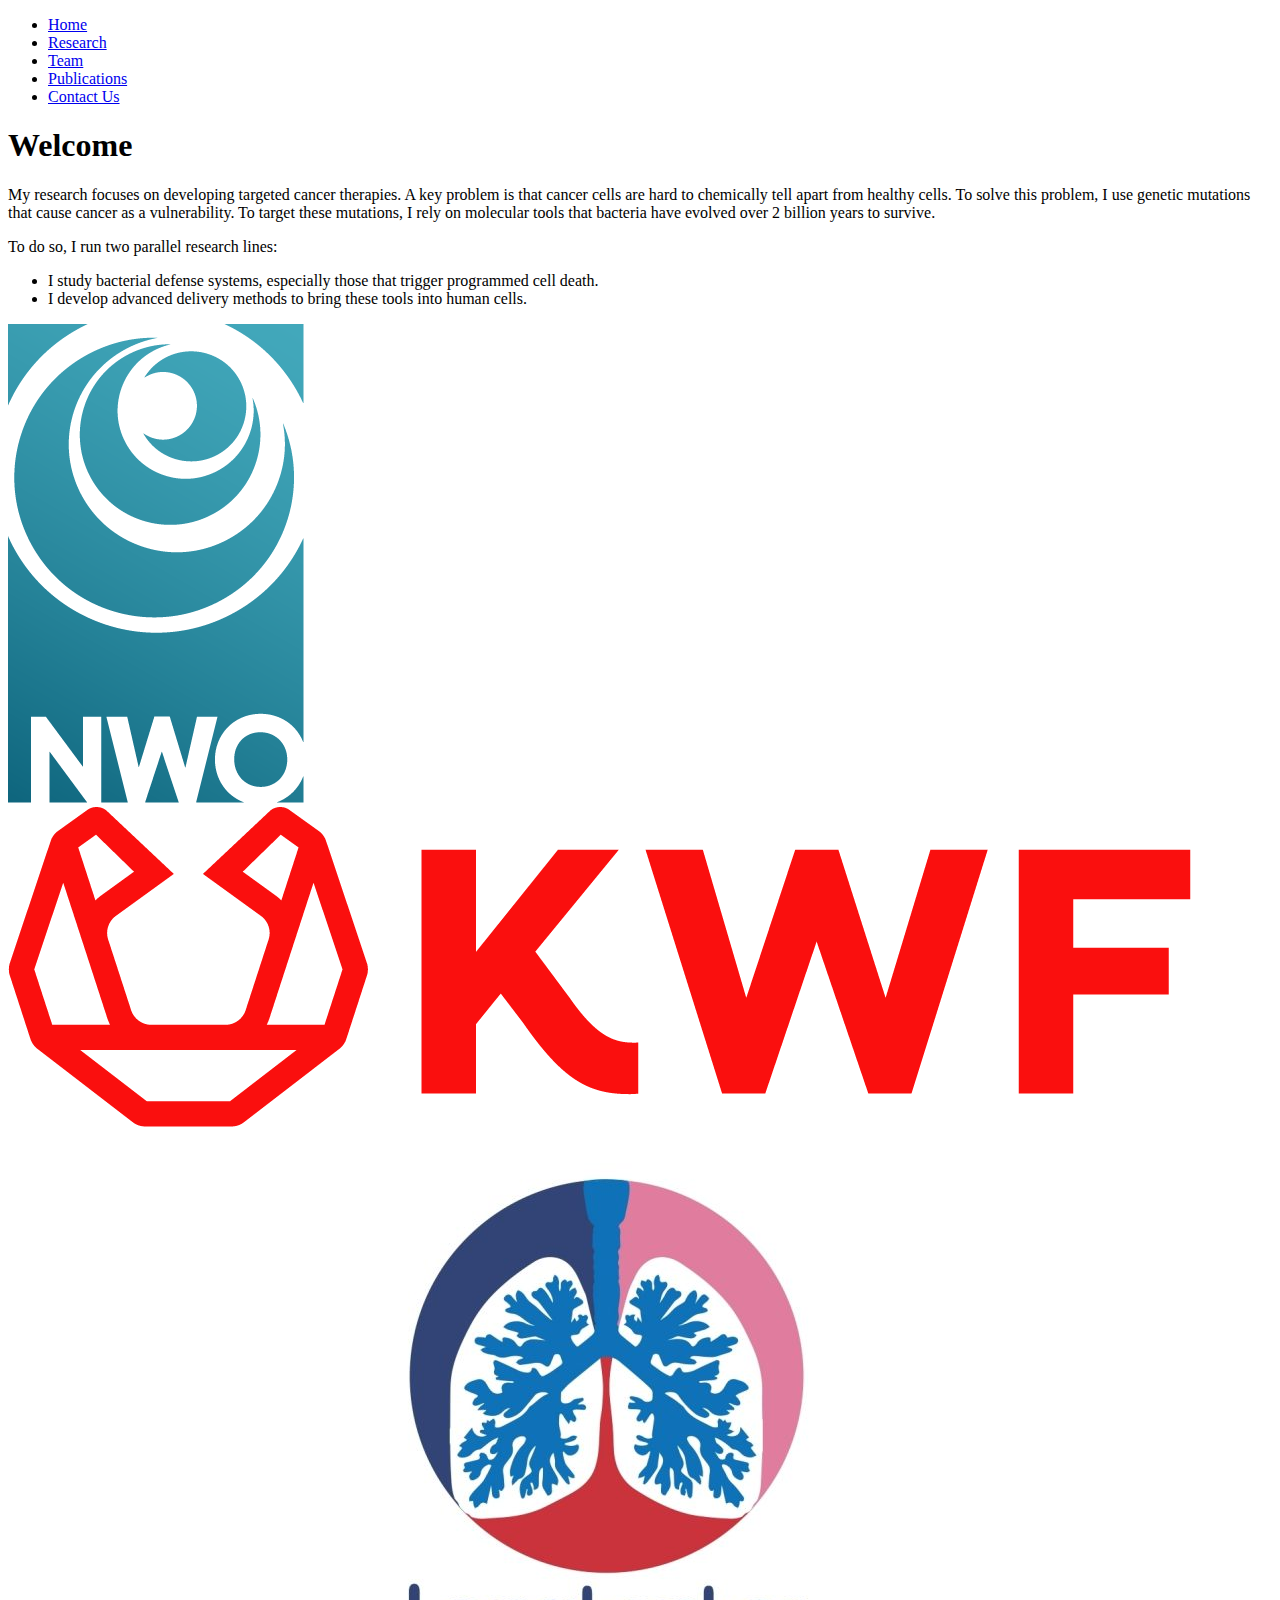
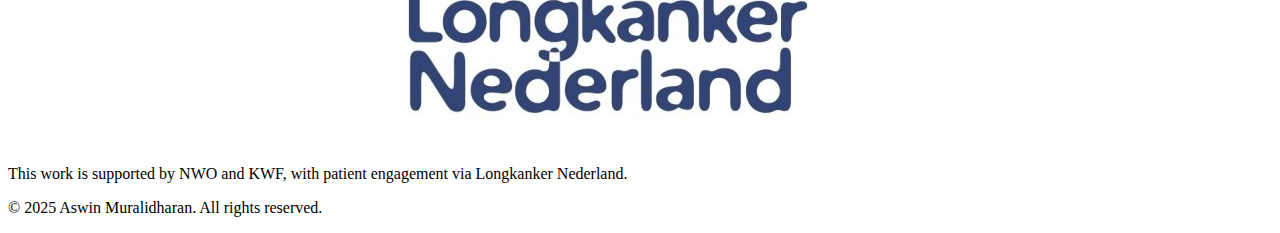
<file: index.html>
<!DOCTYPE html>
<html lang="en">
<head>
  <meta charset="UTF-8" />
  <meta name="viewport" content="width=device-width, initial-scale=1.0" />
  <title>Aswin Muralidharan – Home</title>
  <link href="https://fonts.googleapis.com/css2?family=Inter:wght@400;600&display=swap" rel="stylesheet" />
  <link rel="stylesheet" href="styles.css" />
</head>
<body>
  <div class="site-wrapper">
    <header>
      <nav>
        <ul class="nav">
          <li><a href="index.html" class="active">Home</a></li>
          <li><a href="research.html">Research</a></li>
          <li><a href="team.html">Team</a></li>
          <li><a href="publications.html">Publications</a></li>
          <li><a href="contact.html">Contact Us</a></li>
        </ul>
      </nav>
    </header>

    <main>
      <h1>Welcome</h1>
      <p class="intro">
    My research focuses on developing targeted cancer therapies.
    A key problem is that cancer cells are hard to chemically tell apart from healthy cells.
    To solve this problem, I use genetic mutations that cause cancer as a vulnerability.
    To target these mutations, I rely on molecular tools that bacteria have evolved over 2 billion years to survive.
  </p>
  <p>To do so, I run two parallel research lines:</p>
  <ul>
    <li>I study bacterial defense systems, especially those that trigger programmed cell death.</li>
    <li>I develop advanced delivery methods to bring these tools into human cells.</li>
  </ul>
      <div class="funders">
        <img src="images/NWO.png" alt="NWO logo" />
        <img src="images/kwf.png" alt="KWF logo" />
        <img src="images/longkanker.jpg" alt="Longkanker Nederland logo" />
      </div>
      <div class="acknowledgement">
        This work is supported by NWO and KWF, with patient engagement via Longkanker Nederland.
      </div>
    </main>

    <footer>
      <p>&copy; 2025 Aswin Muralidharan. All rights reserved.</p>
    </footer>
  </div>
</body>
</html>
</file>
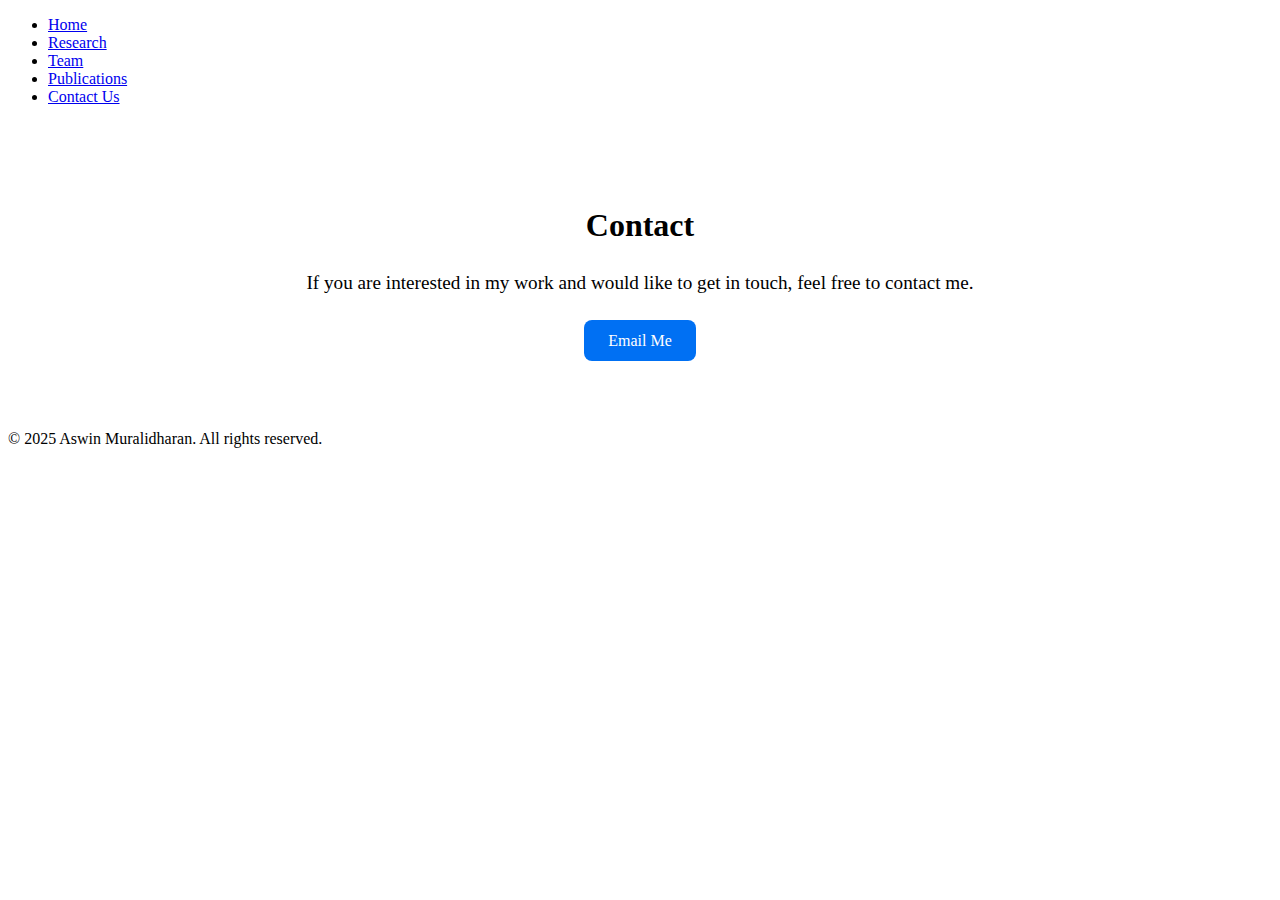
<file: contact.html>
<!DOCTYPE html>
<html lang="en">
<head>
  <meta charset="UTF-8" />
  <meta name="viewport" content="width=device-width, initial-scale=1.0" />
  <title>Aswin Muralidharan – Contact</title>
  <link href="https://fonts.googleapis.com/css2?family=Inter:wght@400;600&display=swap" rel="stylesheet" />
  <link rel="stylesheet" href="styles.css" />
  <style>
    main {
      max-width: 800px;
      margin: 0 auto;
      padding: 4rem 2rem;
      text-align: center;
      background-color: transparent; /* Removes white box behind content */
      flex-grow: 1;
    }

    .contact-intro {
      font-size: 1.2rem;
      line-height: 1.8;
      margin-bottom: 2rem;
    }

    .email-button {
      background-color: #0070f3;
      color: white;
      font-size: 1rem;
      font-weight: 500;
      padding: 0.75rem 1.5rem;
      border: none;
      border-radius: 0.5rem;
      cursor: pointer;
      text-decoration: none;
    }
  </style>
</head>
<body>
  <div class="site-wrapper">
    <header>
      <nav>
        <ul class="nav">
          <li><a href="index.html">Home</a></li>
          <li><a href="research.html">Research</a></li>
          <li><a href="team.html">Team</a></li>
          <li><a href="publications.html">Publications</a></li>
          <li><a href="contact.html" class="active">Contact Us</a></li>
        </ul>
      </nav>
    </header>

    <main>
      <h1>Contact</h1>
      <p class="contact-intro">
        If you are interested in my work and would like to get in touch, feel free to contact me.
      </p>
      <a href="mailto:a.muralidharan@tudelft.nl" class="email-button">Email Me</a>
    </main>

    <footer>
      <p>&copy; 2025 Aswin Muralidharan. All rights reserved.</p>
    </footer>
  </div>
</body>
</html>
</file>
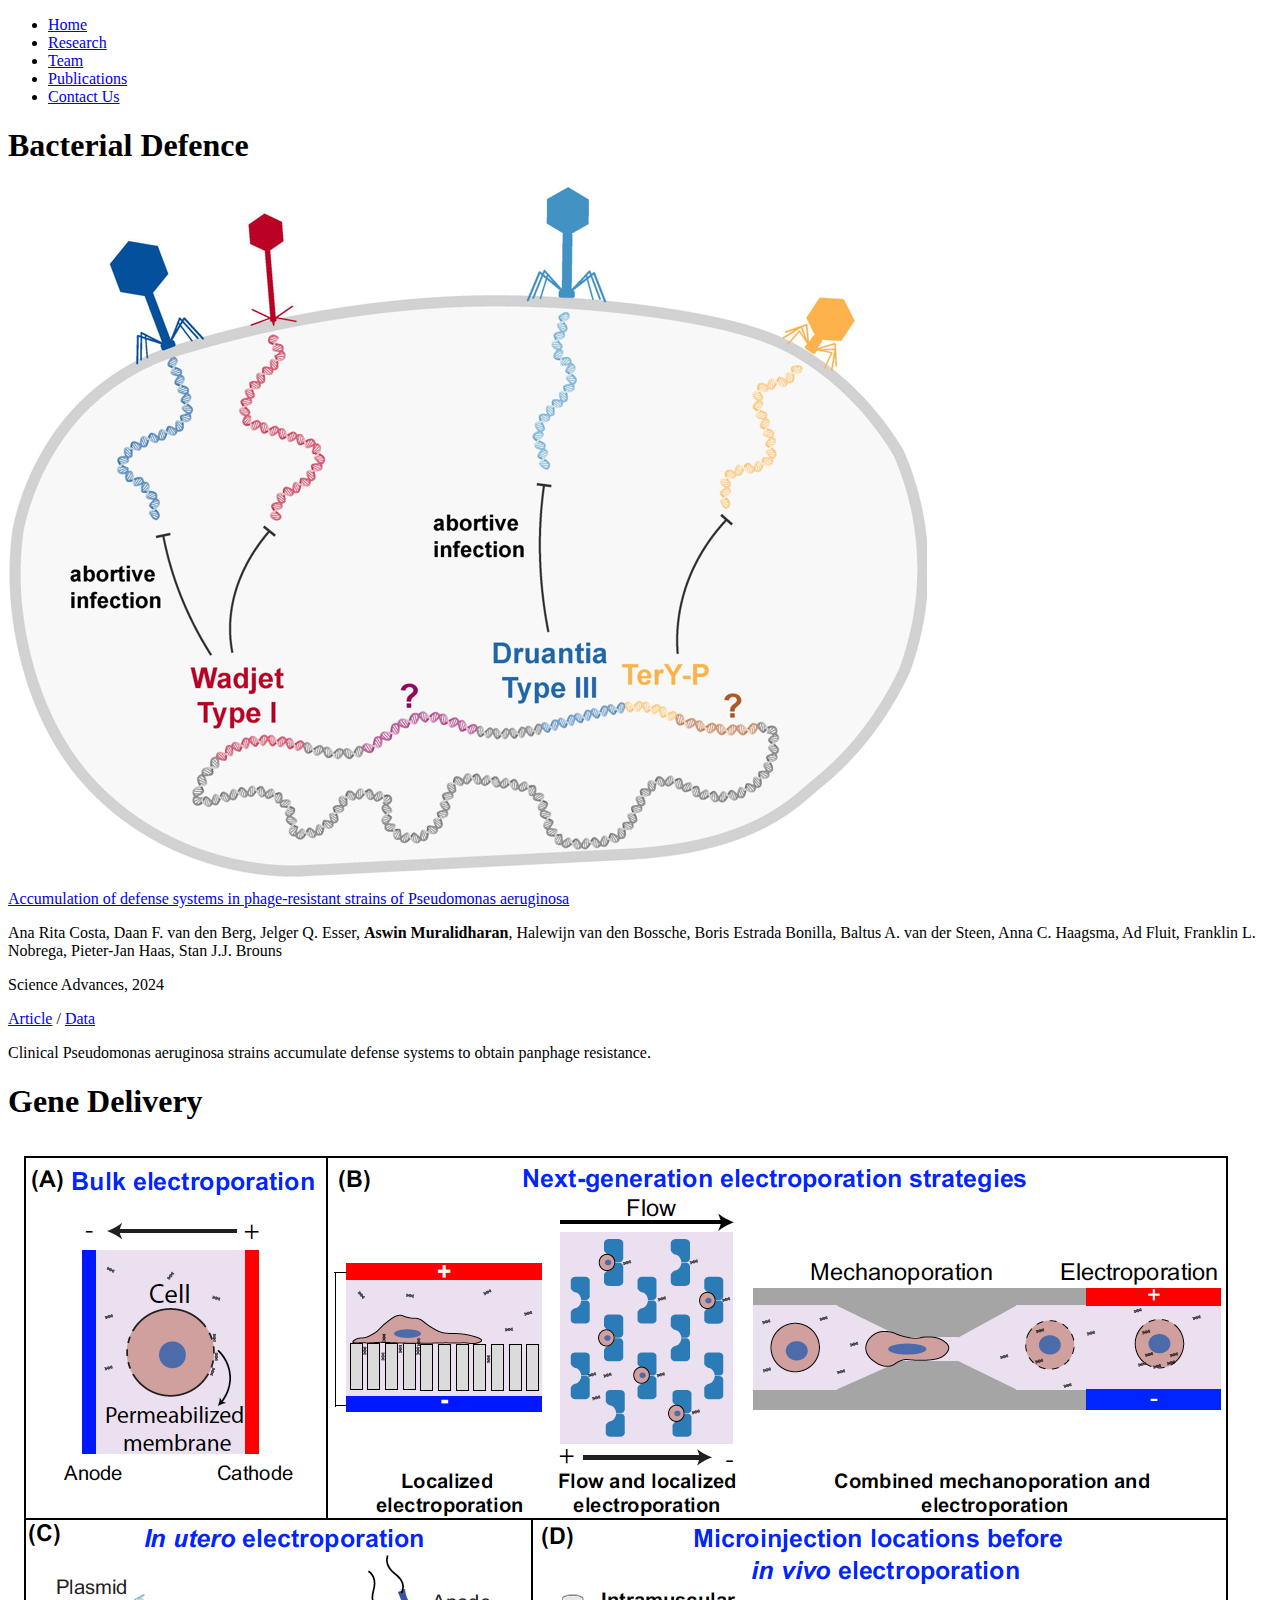
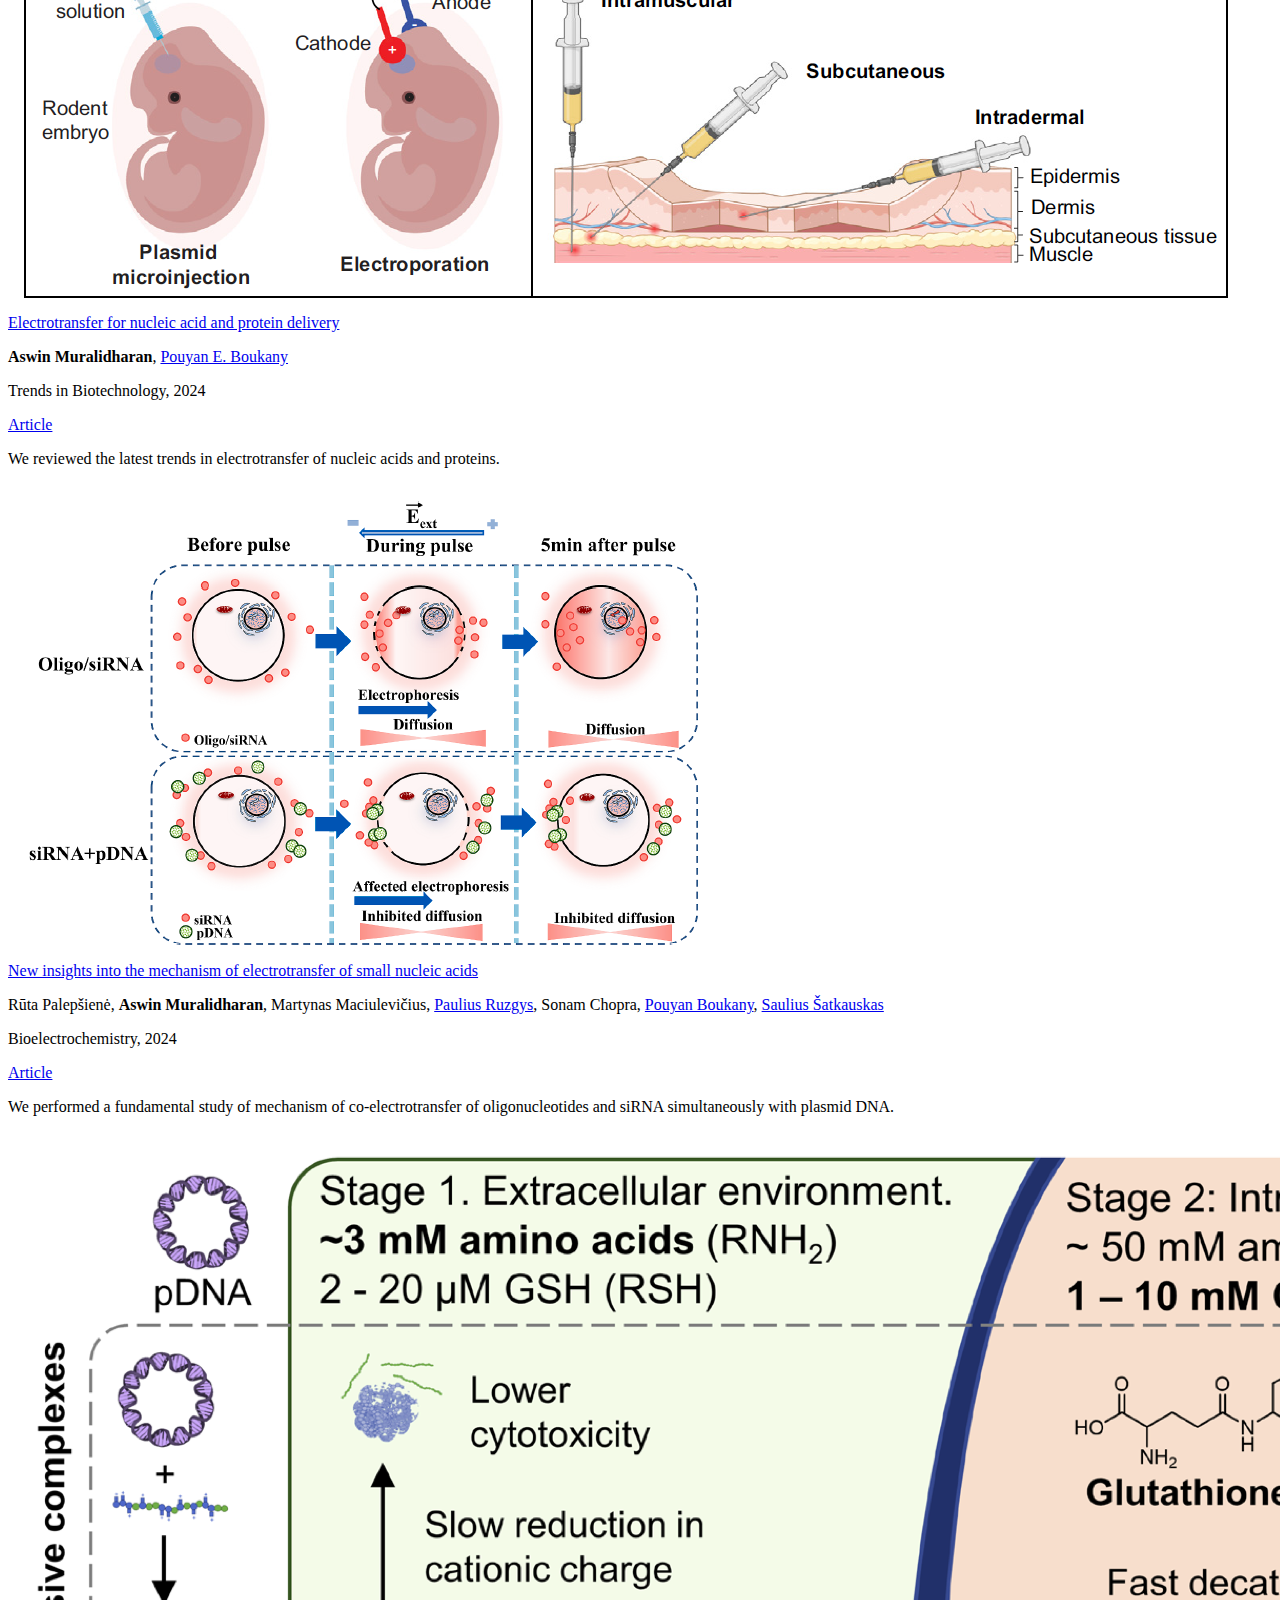
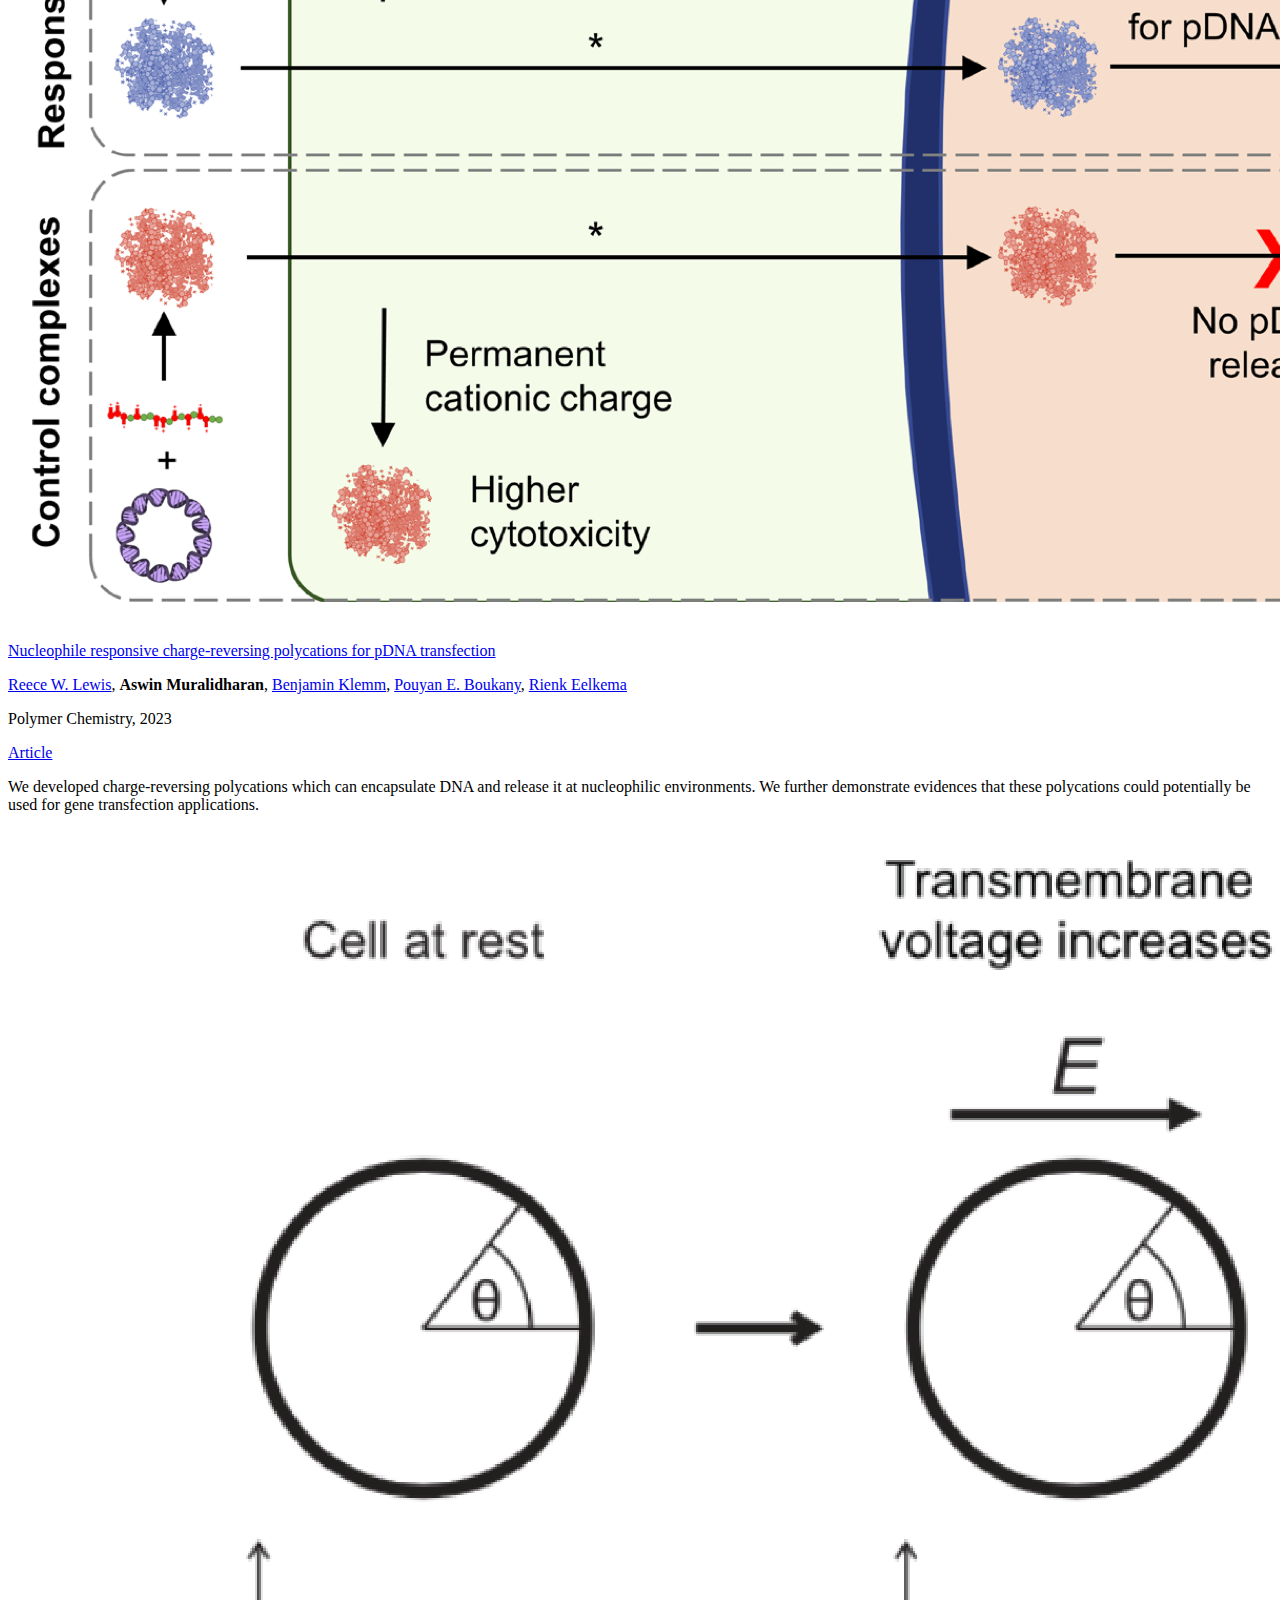
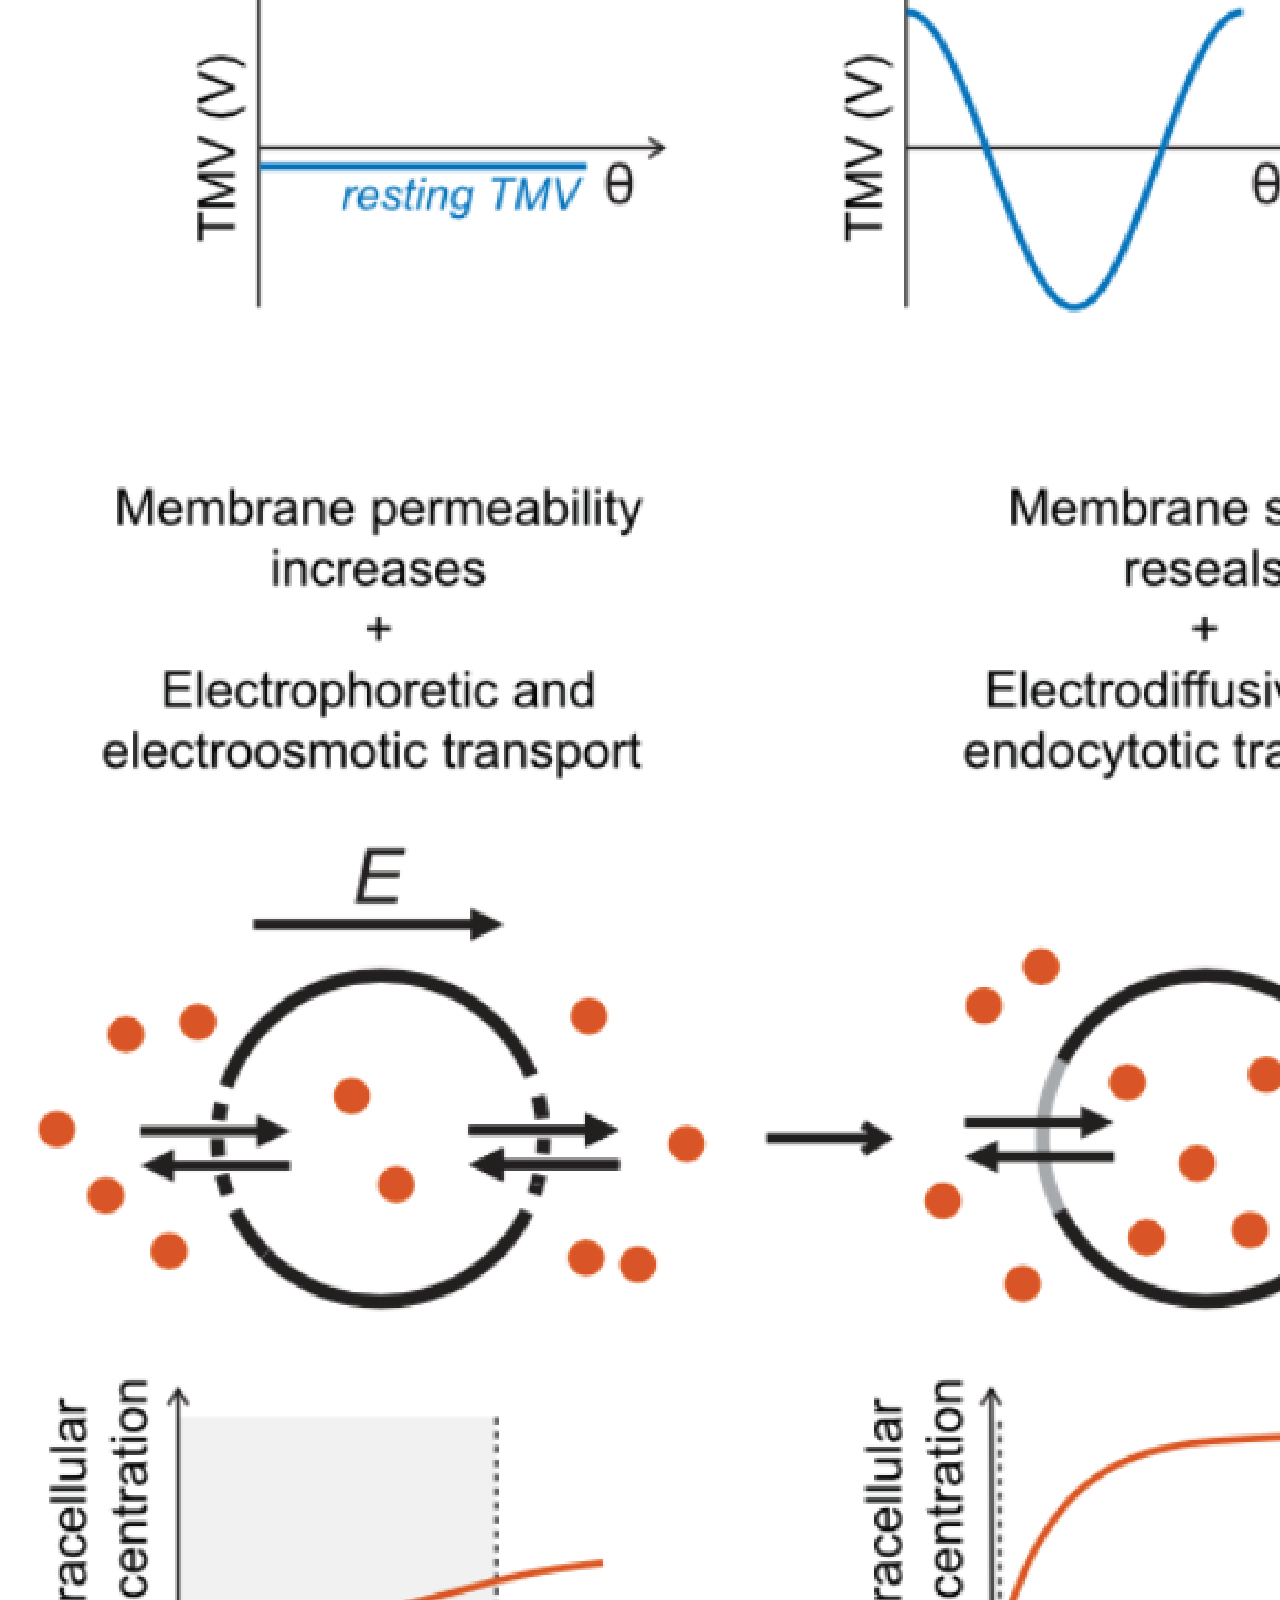
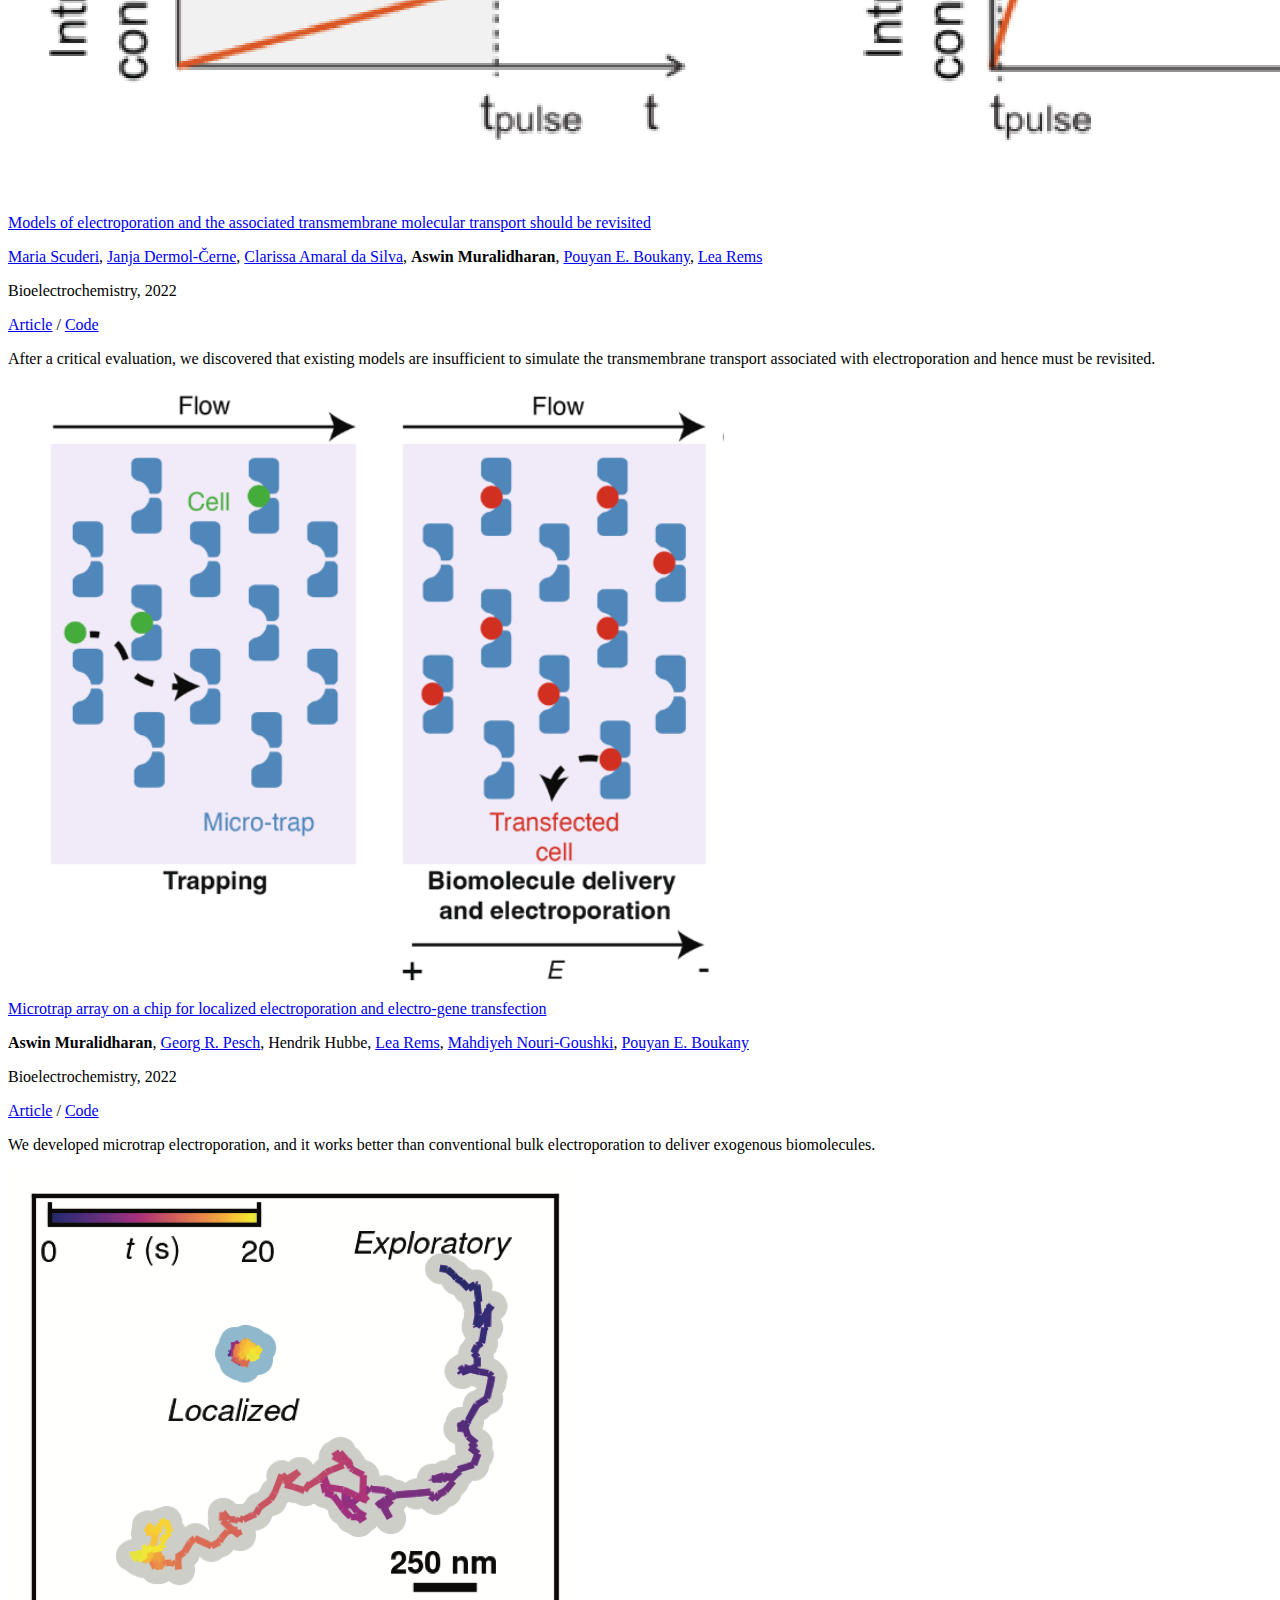
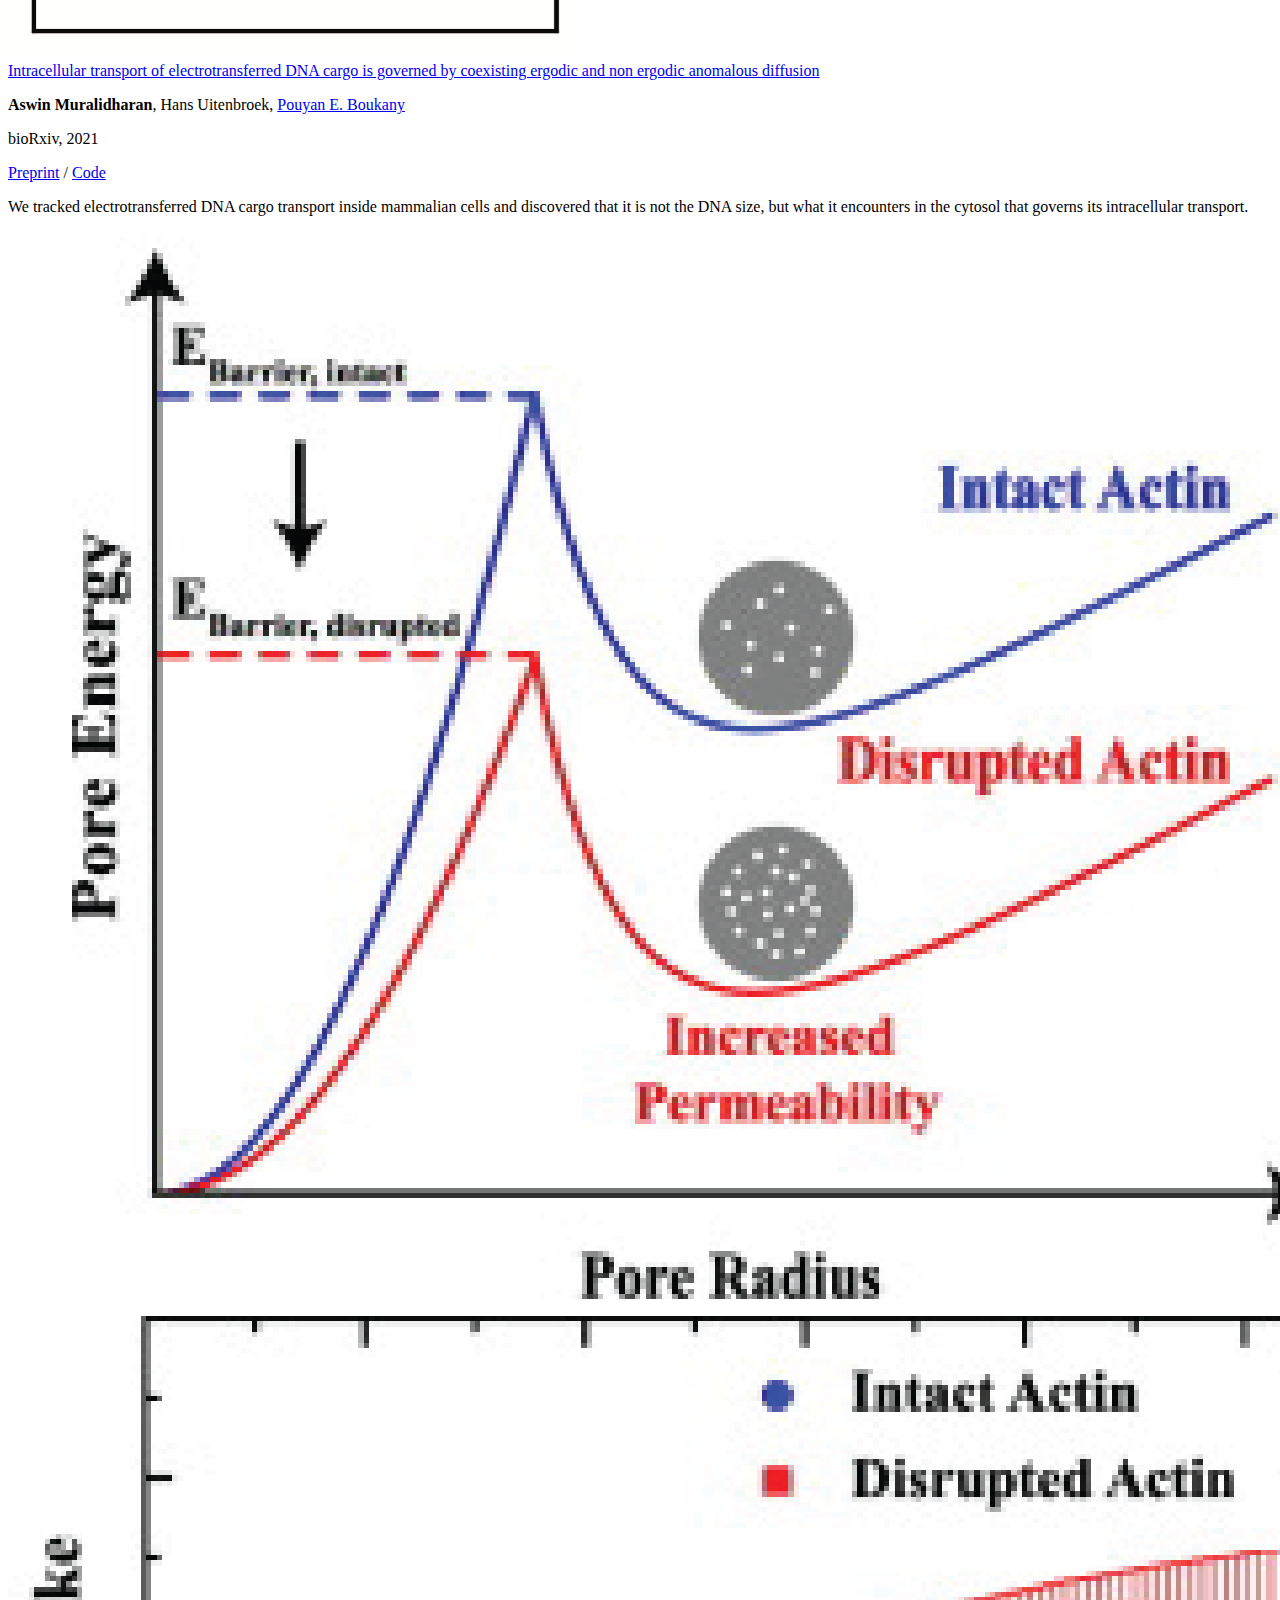
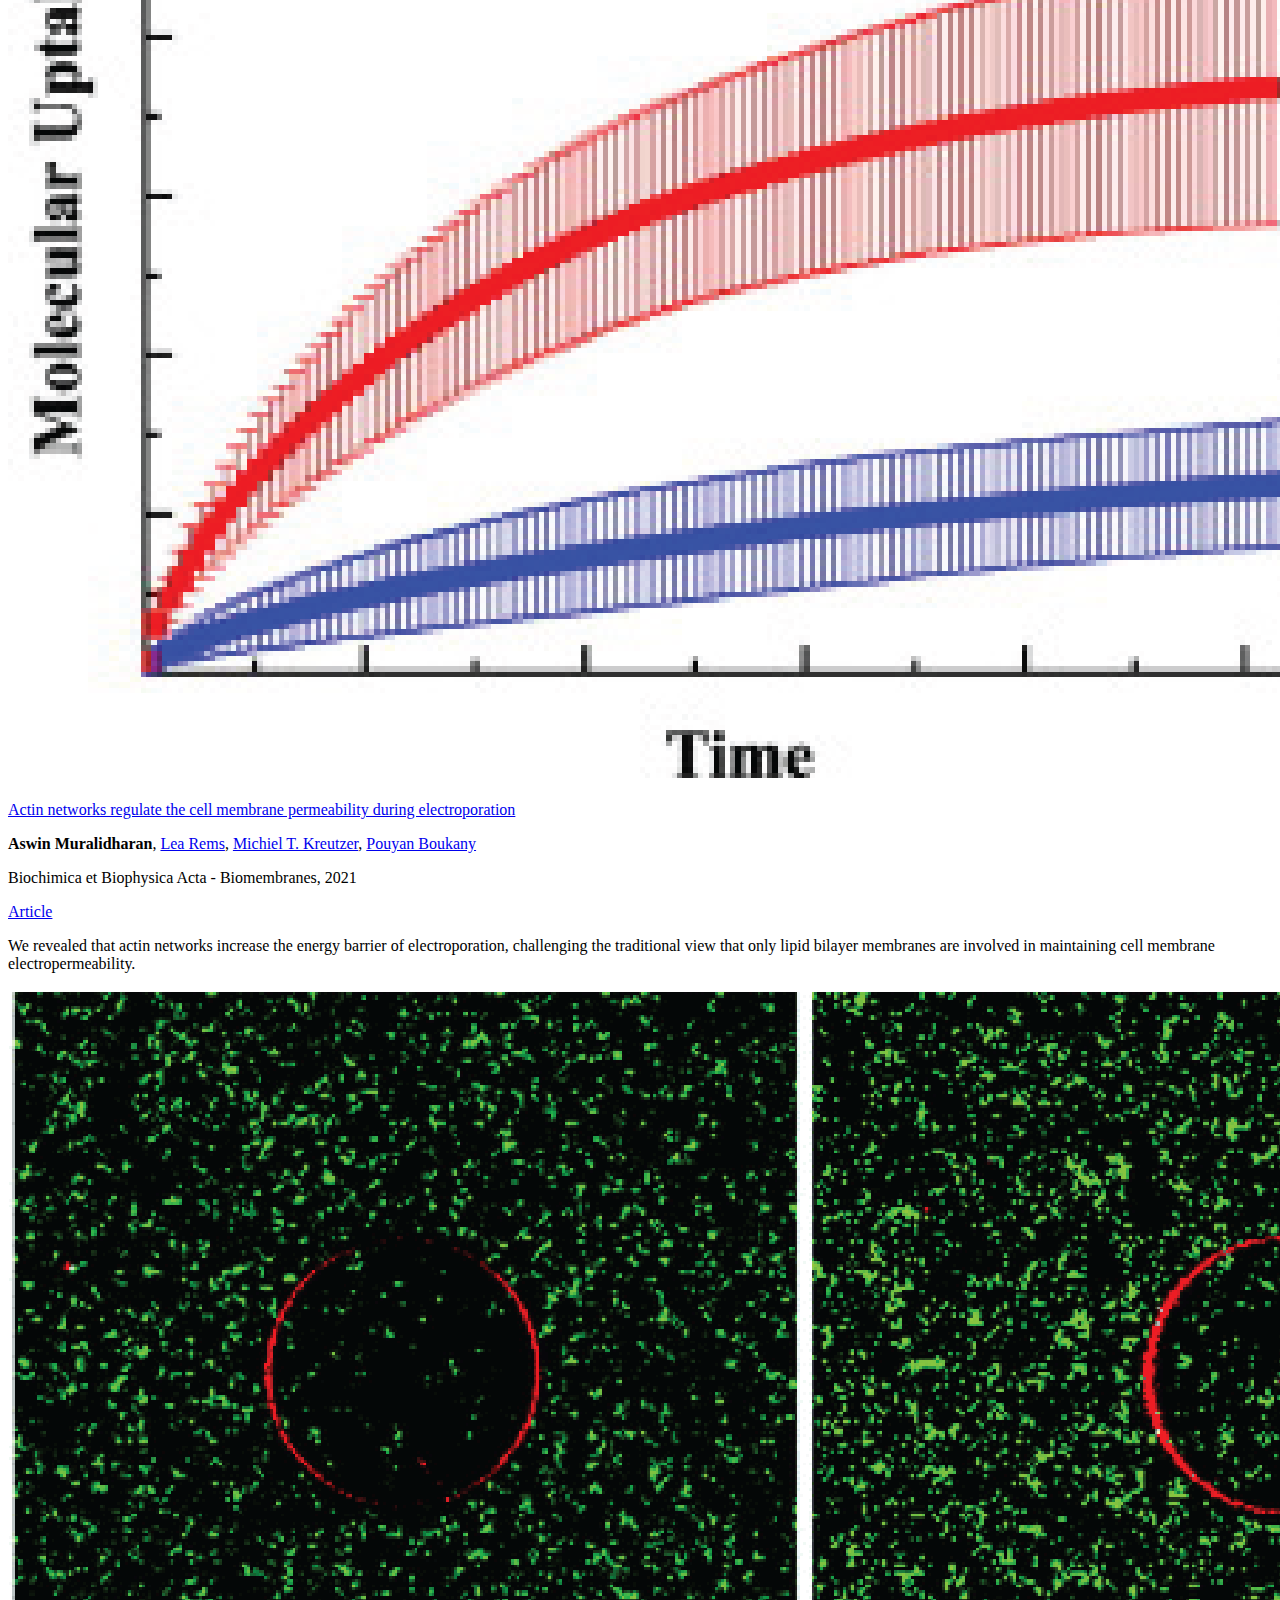
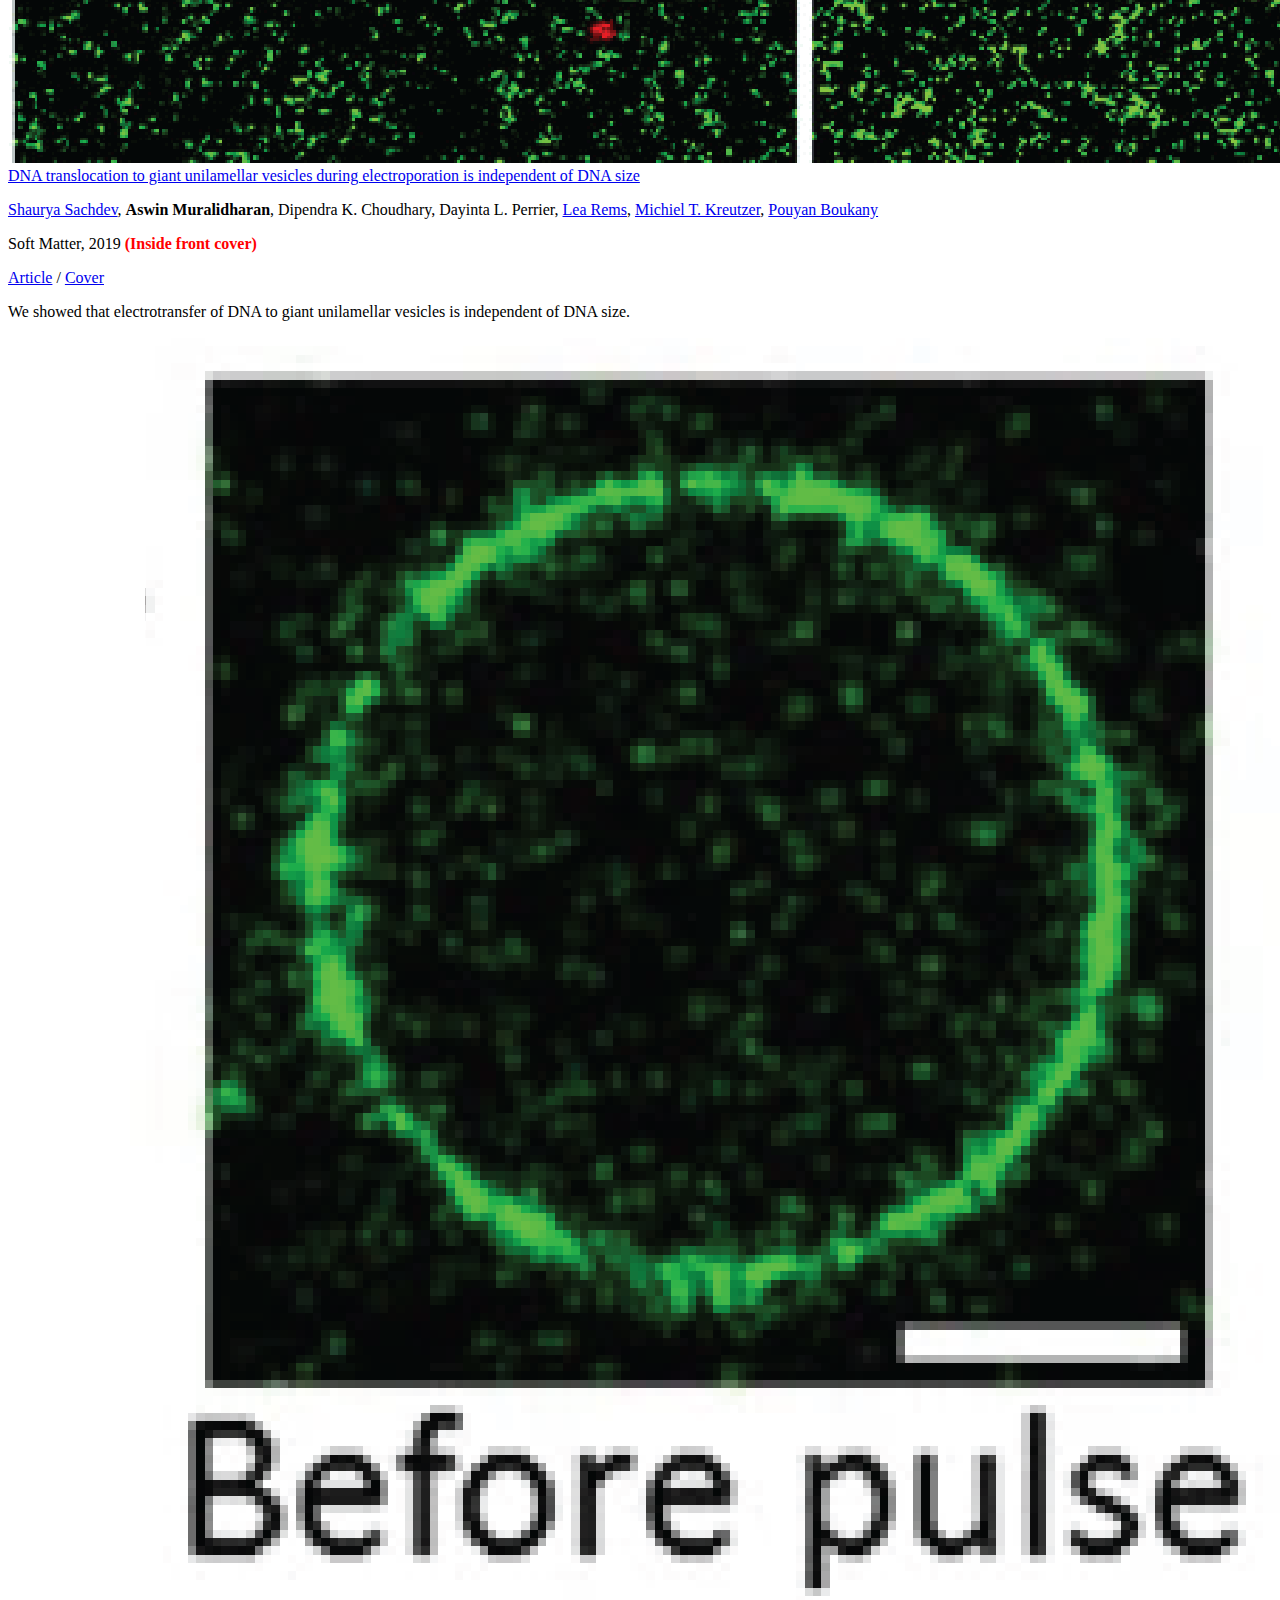
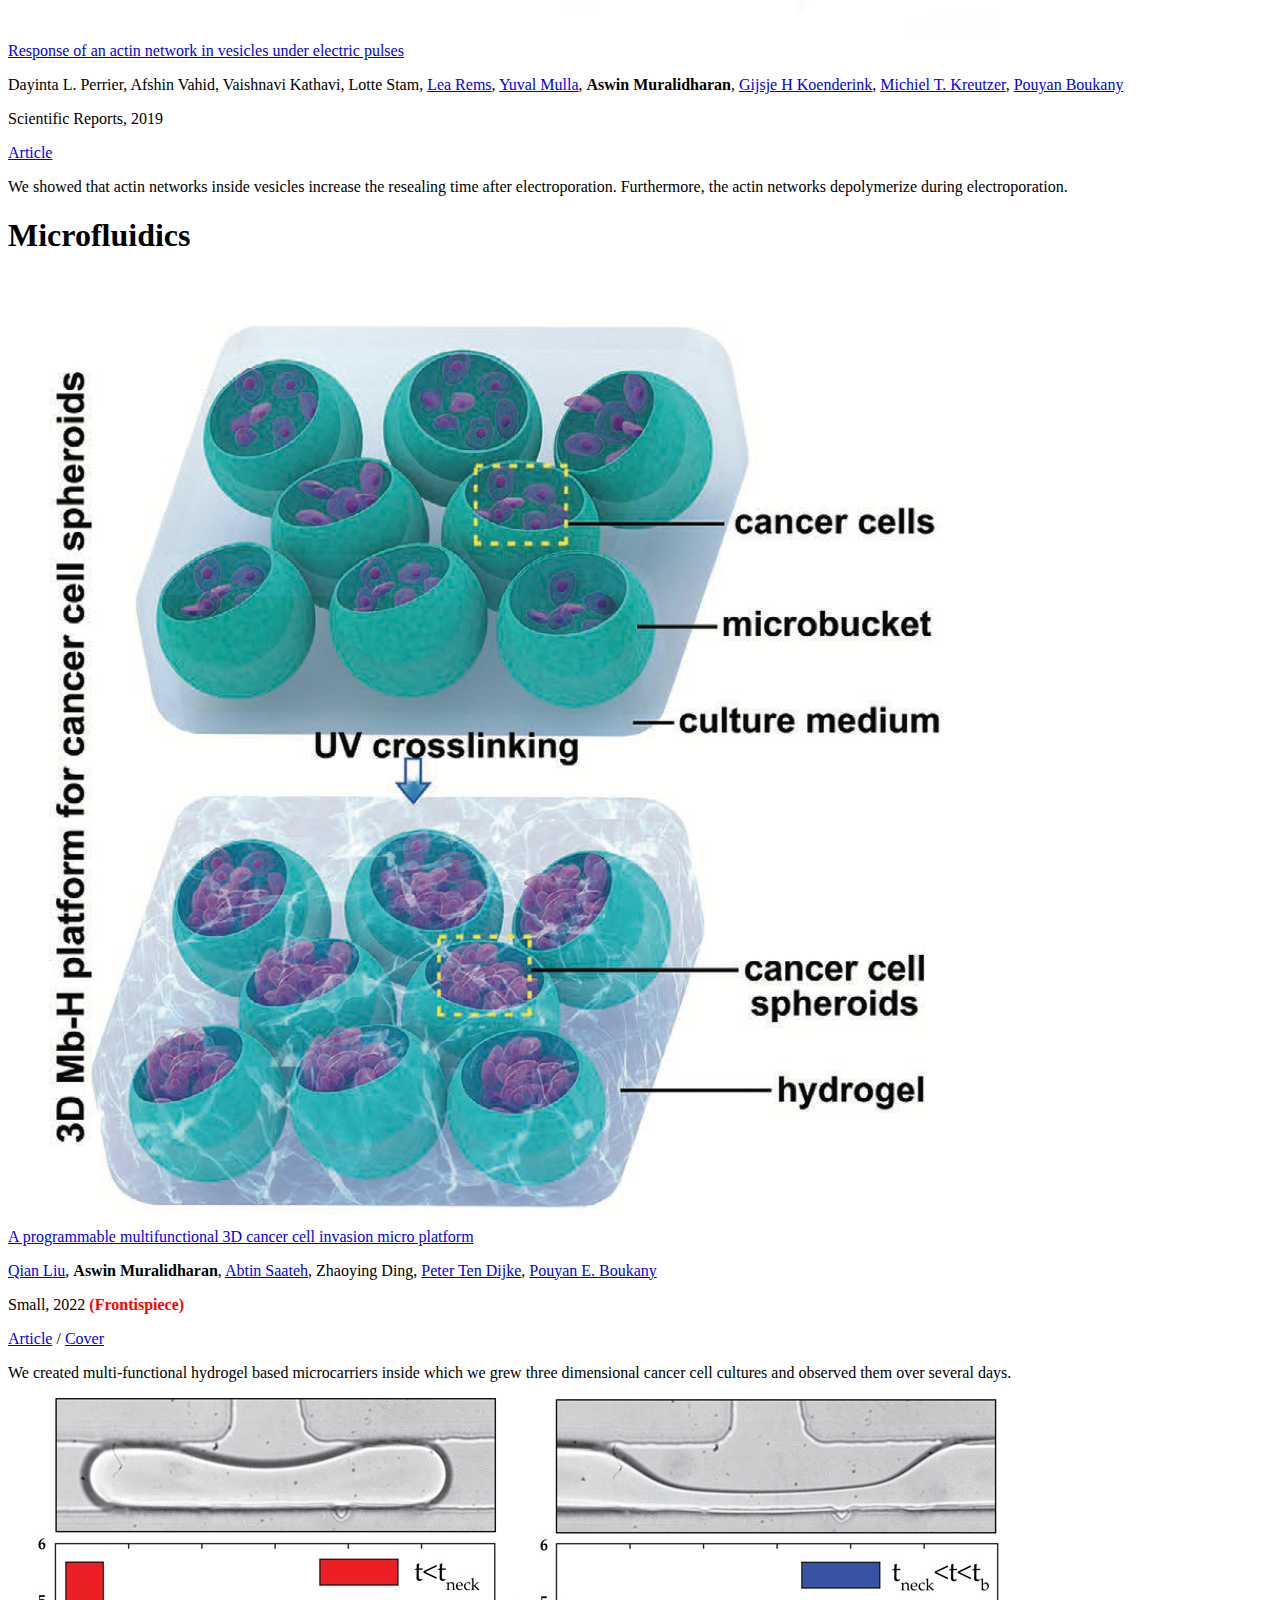
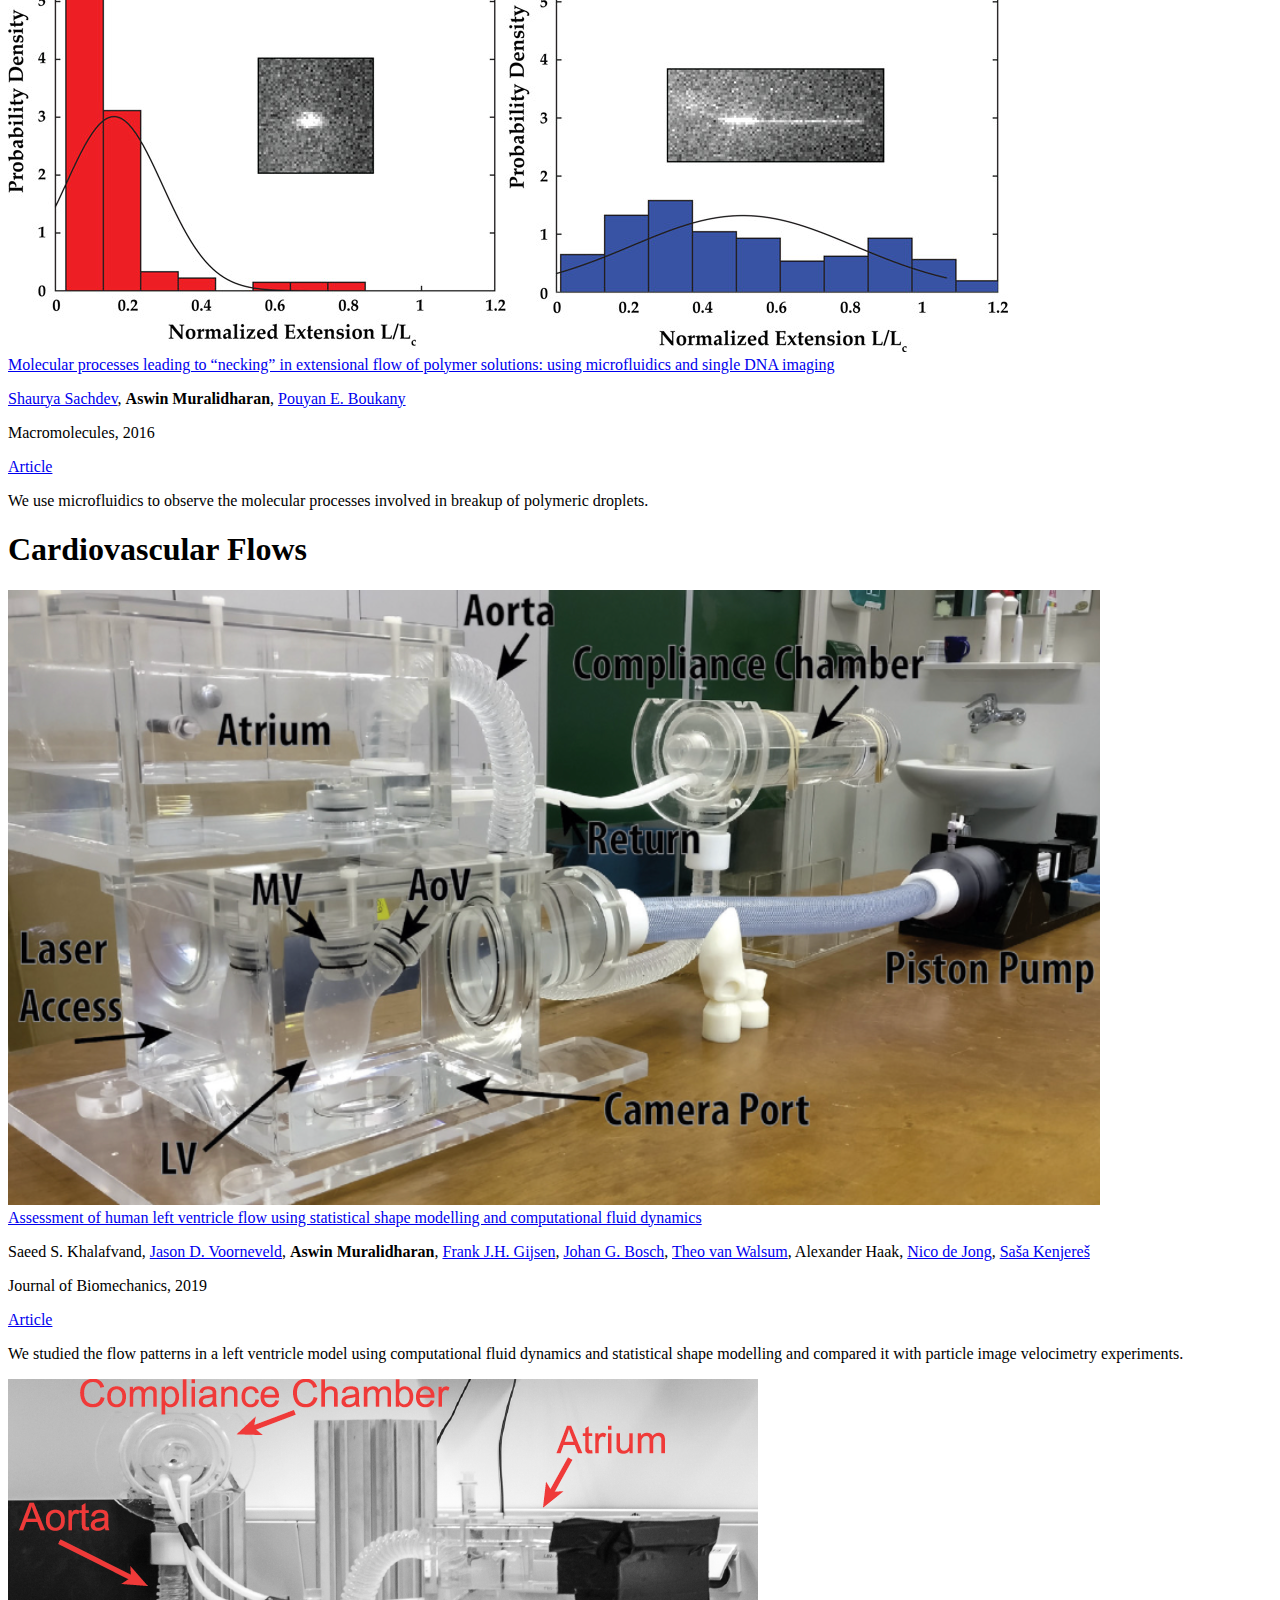
<file: publications.html>
<!DOCTYPE html>
<html lang="en">
<head>
  <meta charset="UTF-8" />
  <meta name="viewport" content="width=device-width, initial-scale=1.0" />
  <title>Aswin Muralidharan – Publications</title>
  <link href="https://fonts.googleapis.com/css2?family=Inter:wght@400;600&display=swap" rel="stylesheet" />
  <link rel="stylesheet" href="styles.css" />
</head>
<body>
  <div class="site-wrapper">
    <header>
      <nav>
        <ul class="nav">
          <li><a href="index.html">Home</a></li>
          <li><a href="research.html">Research</a></li>
          <li><a href="team.html">Team</a></li>
          <li><a href="publications.html" class="active">Publications</a></li>
          <li><a href="contact.html">Contact Us</a></li>
        </ul>
      </nav>
    </header>

  <main>

    <h1>Bacterial Defence</h1>
    <div class="publication">
      <img src="images/Costa.png" alt="Science Advances">
      <div class="pub-info">
        <a href="https://www.science.org/doi/10.1126/sciadv.adj0341">Accumulation of defense systems in phage-resistant strains of Pseudomonas aeruginosa</a>
        <p>Ana Rita Costa, Daan F. van den Berg, Jelger Q. Esser, <strong>Aswin Muralidharan</strong>, Halewijn van den Bossche, Boris Estrada Bonilla, Baltus A. van der Steen, Anna C. Haagsma, Ad Fluit, Franklin L. Nobrega, Pieter-Jan Haas, Stan J.J. Brouns</p>
        <p class="meta">Science Advances, 2024</p>
        <p><a href="pdf/Costa-defence.pdf">Article</a> / <a href="https://github.com/BrounsLab-TUDelft/Pseudomonas_Defence_Systems">Data</a></p>
        <p>Clinical Pseudomonas aeruginosa strains accumulate defense systems to obtain panphage resistance.</p>
      </div>
    </div>
      
    <h1>Gene Delivery</h1>
    <div class="publication">
    <img src="images/Trends.png" alt="Trends in Biotechnology">
    <div class="pub-info">
        <a href="https://www.cell.com/trends/biotechnology/fulltext/S0167-7799(23)00331-1">Electrotransfer for nucleic acid and protein delivery</a>
        <p><strong>Aswin Muralidharan</strong>, <a href="https://www.tudelft.nl/tnw/over-faculteit/afdelingen/chemical-engineering/principal-scientists/pouyan-boukany">Pouyan E. Boukany</a></p>
        <p class="meta">Trends in Biotechnology, 2024</p>
        <p><a href="pdf/Muralidharan_electrotransfer.pdf">Article</a></p>
        <p>We reviewed the latest trends in electrotransfer of nucleic acids and proteins.</p>
        </div>
    </div>

    <div class="publication">
      <img src="images/Ruta.PNG" alt="Bioelectrochemistry">
      <div class="pub-info">
        <a href="https://www.sciencedirect.com/science/article/pii/S1567539424000586">New insights into the mechanism of electrotransfer of small nucleic acids</a>
        <p>Rūta Palepšienė, <strong>Aswin Muralidharan</strong>, Martynas Maciulevičius, <a href="https://scholar.google.com/citations?user=nrX35S4AAAAJ">Paulius Ruzgys</a>, Sonam Chopra, <a href="https://www.tudelft.nl/tnw/over-faculteit/afdelingen/chemical-engineering/principal-scientists/pouyan-boukany">Pouyan Boukany</a>, <a href="https://www.vdu.lt/lt/person/saulius-satkauskas/">Saulius Šatkauskas</a></p>
        <p class="meta">Bioelectrochemistry, 2024</p>
        <p><a href="pdf/Ruta-siRNA.pdf">Article</a></p>
        <p>We performed a fundamental study of mechanism of co-electrotransfer of oligonucleotides and siRNA simultaneously with plasmid DNA.</p>
      </div>
    </div>
    
    <div class="publication">
      <img src="images/Lewis-polycation.png" alt="Polymer Chemistry">
      <div class="pub-info">
        <a href="https://pubs.rsc.org/en/content/articlelanding/2023/py/d3py00075c">Nucleophile responsive charge-reversing polycations for pDNA transfection</a>
        <p><a href="https://scholar.google.com/citations?user=-tOIQYoAAAAJ&hl=en&oi=ao">Reece W. Lewis</a>, <strong>Aswin Muralidharan</strong>, <a href="https://scholar.google.com/citations?hl=en&user=dWJotoAAAAAJ&view_op=list_works&sortby=pubdate">Benjamin Klemm</a>, <a href="https://www.tudelft.nl/tnw/over-faculteit/afdelingen/chemical-engineering/principal-scientists/pouyan-boukany">Pouyan E. Boukany</a>, <a href="https://www.tudelft.nl/en/faculty-of-applied-sciences/about-faculty/departments/chemical-engineering/principal-scientists/rienk-eelkema">Rienk Eelkema</a></p>
        <p class="meta">Polymer Chemistry, 2023</p>
        <p><a href="pdf/Lewis-Polycation.pdf">Article</a></p>
        <p>We developed charge-reversing polycations which can encapsulate DNA and release it at nucleophilic environments. We further demonstrate evidences that these polycations could potentially be used for gene transfection applications.</p>
      </div>
    </div>

    <div class="publication">
      <img src="images/Scuderi.png" alt="Bioelectrochemistry">
      <div class="pub-info">
        <a href="https://www.sciencedirect.com/science/article/pii/S1567539422001670">Models of electroporation and the associated transmembrane molecular transport should be revisited</a>
        <p><a href="https://www.linkedin.com/in/maria-scuderi-780678173/">Maria Scuderi</a>, <a href="https://www.linkedin.com/in/janja-dermol-černe/">Janja Dermol-Černe</a>, <a href="https://www.linkedin.com/in/clarissa-amaral-da-silva-790b1a50/">Clarissa Amaral da Silva</a>, <strong>Aswin Muralidharan</strong>, <a href="https://www.tudelft.nl/tnw/over-faculteit/afdelingen/chemical-engineering/principal-scientists/pouyan-boukany">Pouyan E. Boukany</a>, <a href="https://lbk.fe.uni-lj.si/en/members/">Lea Rems</a></p>
        <p class="meta">Bioelectrochemistry, 2022</p>
        <p><a href="pdf/Scuderi-Electroporation.pdf">Article</a> / <a href="https://github.com/learems/EPmodels-Electroporation-MolTransport">Code</a></p>
        <p>After a critical evaluation, we discovered that existing models are insufficient to simulate the transmembrane transport associated with electroporation and hence must be revisited.</p>
      </div>
    </div>
      
    <div class="publication">
      <img src="images/Muralidharan-microtrap.png" alt="Bioelectrochemistry">
      <div class="pub-info">
        <a href="https://www.sciencedirect.com/science/article/pii/S1567539422001487">Microtrap array on a chip for localized electroporation and electro-gene transfection</a>
        <p><strong>Aswin Muralidharan</strong>, <a href="https://scholar.google.de/citations?user=5mZu6b8AAAAJ&hl=de">Georg R. Pesch</a>, Hendrik Hubbe, <a href="https://lbk.fe.uni-lj.si/en/members/">Lea Rems</a>, <a href="https://scholar.google.com/citations?user=fIsm6iAAAAAJ">Mahdiyeh Nouri-Goushki</a>, <a href="https://www.tudelft.nl/tnw/over-faculteit/afdelingen/chemical-engineering/principal-scientists/pouyan-boukany">Pouyan E. Boukany</a></p>
        <p class="meta">Bioelectrochemistry, 2022</p>
        <p><a href="pdf/Muralidharan_Microtrap.pdf">Article</a> / <a href="https://github.com/aswinmuralidharan/Microtrap-Electroporation">Code</a></p>
        <p>We developed microtrap electroporation, and it works better than conventional bulk electroporation to deliver exogenous biomolecules.</p>
      </div>
    </div>
    
    <div class="publication">
      <img src="images/Muralidharan-intracellular.png" alt="bioRxiv">
      <div class="pub-info">
        <a href="https://www.biorxiv.org/content/10.1101/2021.04.12.435513.abstract">Intracellular transport of electrotransferred DNA cargo is governed by coexisting ergodic and non ergodic anomalous diffusion</a>
        <p><strong>Aswin Muralidharan</strong>, Hans Uitenbroek, <a href="https://www.tudelft.nl/tnw/over-faculteit/afdelingen/chemical-engineering/principal-scientists/pouyan-boukany">Pouyan E. Boukany</a></p>
        <p class="meta">bioRxiv, 2021</p>
        <p><a href="pdf/Muralidharan-DNA.pdf">Preprint</a> / <a href="https://github.com/aswinmuralidharan/particletrackingDNA">Code</a></p>
        <p>We tracked electrotransferred DNA cargo transport inside mammalian cells and discovered that it is not the DNA size, but what it encounters in the cytosol that governs its intracellular transport.</p>
      </div>
    </div>

    <div class="publication">
      <img src="images/Muralidharan-actin.png" alt="Biochimica et Biophysica Acta">
      <div class="pub-info">
        <a href="https://www.sciencedirect.com/science/article/pii/S0005273620303114">Actin networks regulate the cell membrane permeability during electroporation</a>
        <p><strong>Aswin Muralidharan</strong>, <a href="https://lbk.fe.uni-lj.si/en/members/">Lea Rems</a>, <a href="https://scholar.google.com/citations?user=tNkybkwAAAAJ">Michiel T. Kreutzer</a>, <a href="https://www.tudelft.nl/tnw/over-faculteit/afdelingen/chemical-engineering/principal-scientists/pouyan-boukany">Pouyan Boukany</a></p>
        <p class="meta">Biochimica et Biophysica Acta - Biomembranes, 2021</p>
        <p><a href="pdf/Muralidharan_Actin.pdf">Article</a></p>
        <p>We revealed that actin networks increase the energy barrier of electroporation, challenging the traditional view that only lipid bilayer membranes are involved in maintaining cell membrane electropermeability.</p>
      </div>
    </div>

    <div class="publication">
      <img src="images/Sachdev-GUV.png" alt="Soft Matter">
      <div class="pub-info">
        <a href="https://pubs.rsc.org/en/content/articlehtml/2019/sm/c9sm01274e">DNA translocation to giant unilamellar vesicles during electroporation is independent of DNA size</a>
        <p><a href="https://scholar.google.com/citations?user=wPf9D80AAAAJ&hl=en&oi=ao">Shaurya Sachdev</a>, <strong>Aswin Muralidharan</strong>, Dipendra K. Choudhary, Dayinta L. Perrier, <a href="https://lbk.fe.uni-lj.si/en/members/">Lea Rems</a>, <a href="https://scholar.google.com/citations?user=tNkybkwAAAAJ">Michiel T. Kreutzer</a>, <a href="https://www.tudelft.nl/tnw/over-faculteit/afdelingen/chemical-engineering/principal-scientists/pouyan-boukany">Pouyan Boukany</a></p>
        <p class="meta">Soft Matter, 2019 <span style="color: red;"><strong>(Inside front cover)</strong></span></p>
        <p><a href="pdf/Sachdev-DNA-GUV.pdf">Article</a> / <a href="pdf/Sachdev-DNA-GUV-cover.pdf">Cover</a></p>
        <p>We showed that electrotransfer of DNA to giant unilamellar vesicles is independent of DNA size.</p>
      </div>
    </div>
    
    <div class="publication">
      <img src="images/Perrier.png" alt="Scientific Reports">
      <div class="pub-info">
        <a href="https://www.nature.com/articles/s41598-019-44613-5">Response of an actin network in vesicles under electric pulses</a>
        <p>Dayinta L. Perrier, Afshin Vahid, Vaishnavi Kathavi, Lotte Stam, <a href="https://lbk.fe.uni-lj.si/en/members/">Lea Rems</a>, <a href="https://scholar.google.com/citations?hl=en&user=R2nb6IQAAAAJ">Yuval Mulla</a>, <strong>Aswin Muralidharan</strong>, <a href="https://scholar.google.com/citations?hl=en&user=kXmw8c8AAAAJ">Gijsje H Koenderink</a>, <a href="https://scholar.google.com/citations?user=tNkybkwAAAAJ">Michiel T. Kreutzer</a>, <a href="https://www.tudelft.nl/tnw/over-faculteit/afdelingen/chemical-engineering/principal-scientists/pouyan-boukany">Pouyan Boukany</a></p>
        <p class="meta">Scientific Reports, 2019</p>
        <p><a href="pdf/Perrier-Actin.pdf">Article</a></p>
        <p>We showed that actin networks inside vesicles increase the resealing time after electroporation. Furthermore, the actin networks depolymerize during electroporation.</p>
      </div>
    </div>
      
    <h1>Microfluidics</h1>
    <div class="publication">
      <img src="images/Liu.png" alt="Small">
      <div class="pub-info">
        <a href="https://onlinelibrary.wiley.com/doi/abs/10.1002/smll.202107757">A programmable multifunctional 3D cancer cell invasion micro platform</a>
        <p><a href="https://scholar.google.com/citations?user=vdL0HHcAAAAJ&hl=en">Qian Liu</a>, <strong>Aswin Muralidharan</strong>, <a href="https://scholar.google.com/citations?hl=en&user=TzyEK1YAAAAJ">Abtin Saateh</a>, Zhaoying Ding, <a href="https://www.universiteitleiden.nl/en/staffmembers/peter-ten-dijke#tab-1">Peter Ten Dijke</a>, <a href="https://www.tudelft.nl/tnw/over-faculteit/afdelingen/chemical-engineering/principal-scientists/pouyan-boukany">Pouyan E. Boukany</a></p>
        <p class="meta">Small, 2022 <span style="color: red;"><strong>(Frontispiece)</strong></span></p>
        <p><a href="pdf/Liu-Programmable.pdf">Article</a> / <a href="pdf/Liu-Programmable-cover.pdf">Cover</a></p>
        <p>We created multi-functional hydrogel based microcarriers inside which we grew three dimensional cancer cell cultures and observed them over several days.</p>
        </div>
    </div>
    
    <div class="publication">
      <img src="images/Sachdev-microfluidics.jpeg" alt="Macromolecules">
      <div class="pub-info">
        <a href="https://pubs.acs.org/doi/full/10.1021/acs.macromol.6b01755">Molecular processes leading to “necking” in extensional flow of polymer solutions: using microfluidics and single DNA imaging</a>
        <p><a href="https://scholar.google.com/citations?user=wPf9D80AAAAJ&hl=en&oi=ao">Shaurya Sachdev</a>, <strong>Aswin Muralidharan</strong>, <a href="https://www.tudelft.nl/tnw/over-faculteit/afdelingen/chemical-engineering/principal-scientists/pouyan-boukany">Pouyan E. Boukany</a></p>
        <p class="meta">Macromolecules, 2016</p>
        <p><a href="pdf/Sachdev-Necking.pdf">Article</a></p>
        <p>We use microfluidics to observe the molecular processes involved in breakup of polymeric droplets.</p>
      </div>
    </div>

    <h1>Cardiovascular Flows</h1>
    <div class="publication">
      <img src="images/Khalafvand.png" alt="Journal of Biomechanics">
      <div class="pub-info">
        <a href="https://www.sciencedirect.com/science/article/pii/S0021929018303087">Assessment of human left ventricle flow using statistical shape modelling and computational fluid dynamics</a>
        <p>Saeed S. Khalafvand, <a href="https://scholar.google.com/citations?user=-ZkeHecAAAAJ&hl=en&oi=ao">Jason D. Voorneveld</a>, <strong>Aswin Muralidharan</strong>, <a href="https://scholar.google.com/citations?hl=en&user=vyuflm8AAAAJ">Frank J.H. Gijsen</a>, <a href="https://scholar.google.com/citations?hl=en&user=TggXdn8AAAAJ">Johan G. Bosch</a>, <a href="https://scholar.google.com/citations?user=pBz9JUEAAAAJ">Theo van Walsum</a>, Alexander Haak, <a href="https://scholar.google.com/citations?user=BeeoQIAAAAAJ&hl=en&oi=ao">Nico de Jong</a>, <a href="https://scholar.google.com/citations?hl=en&user=ZxH8sKwAAAAJ">Saša Kenjereš</a></p>
        <p class="meta">Journal of Biomechanics, 2019</p>
        <p><a href="pdf/Khalafvand-SSM.pdf">Article</a></p>
        <p>We studied the flow patterns in a left ventricle model using computational fluid dynamics and statistical shape modelling and compared it with particle image velocimetry experiments.</p>
      </div>
    </div>

    <div class="publication">
      <img src="images/Voorneveld.png" alt="IEEE Transactions">
      <div class="pub-info">
        <a href="https://ieeexplore.ieee.org/abstract/document/8234651">High frame rate ultrasound particle image velocimetry for estimating high velocity flow patterns in the left ventricle</a>
        <p><a href="https://scholar.google.com/citations?user=-ZkeHecAAAAJ&hl=en&oi=ao">Jason D. Voorneveld</a>, <strong>Aswin Muralidharan</strong>, Timothy Hope, Hendrik J. Vos, Pieter Kruizinga, <a href="https://scholar.google.nl/citations?user=9SR4AJ4AAAAJ&hl=en&oi=sra">Antonius F.W. van der Steen</a>, <a href="https://scholar.google.com/citations?hl=en&user=vyuflm8AAAAJ">Frank J.H. Gijsen</a>, <a href="https://scholar.google.com/citations?hl=en&user=ZxH8sKwAAAAJ">Saša Kenjereš</a>, <a href="https://scholar.google.com/citations?user=BeeoQIAAAAAJ&hl=en&oi=ao">Nico de Jong</a>, <a href="https://scholar.google.com/citations?hl=en&user=TggXdn8AAAAJ">Johan G. Bosch</a></p>
        <p class="meta">IEEE Transactions on Ultrasonics, Ferroelectrics, and Frequency Control, 2017</p>
        <p><a href="pdf/Voorneveld-HighFrame.pdf">Article</a></p>
        <p>We validated high frame ultrasound particle image velocimetry using gold standard optical particle image velocimetry.</p>
      </div>
    </div>
    <!-- Next sections to be filled: Gene Delivery, Cancer Models -->

 </main>

  <footer>
    <p>&copy; 2025 Aswin Muralidharan. All rights reserved.</p>
  </footer>
</div>
</body>
</html>
</file>
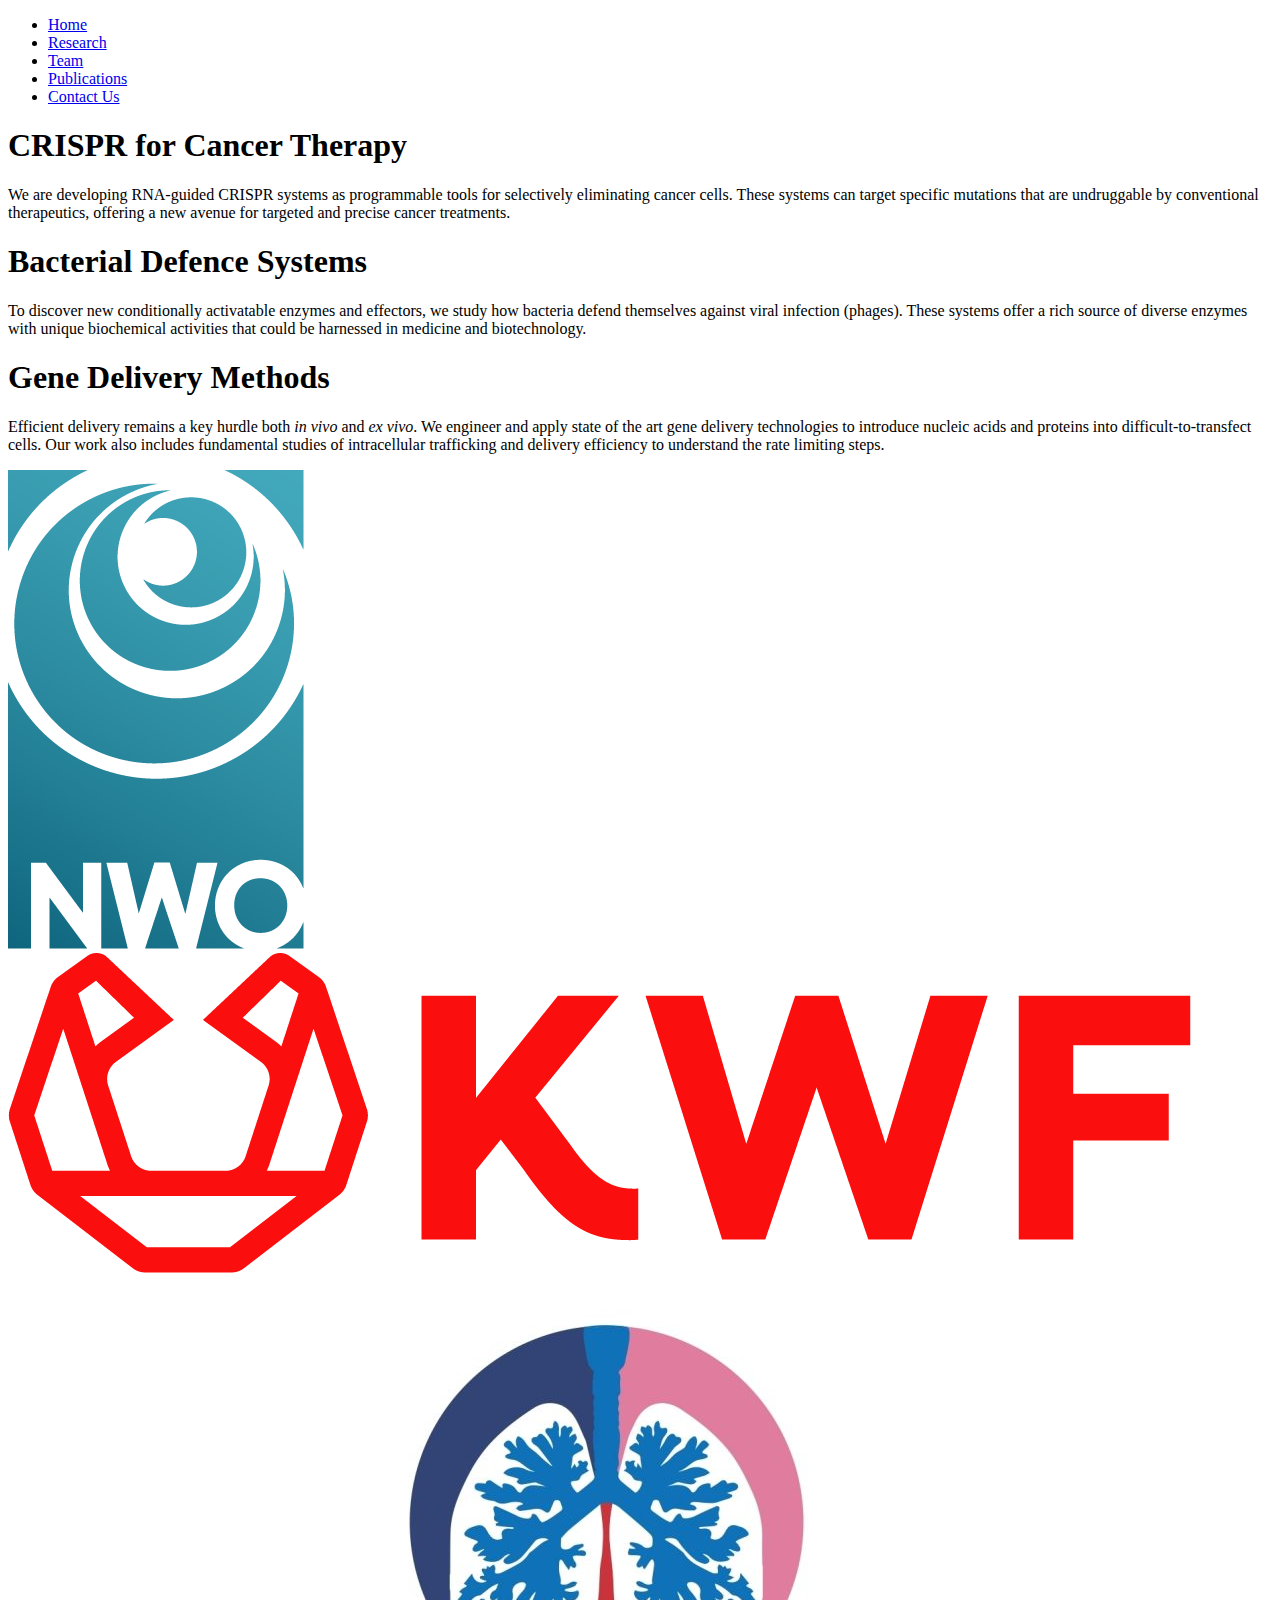
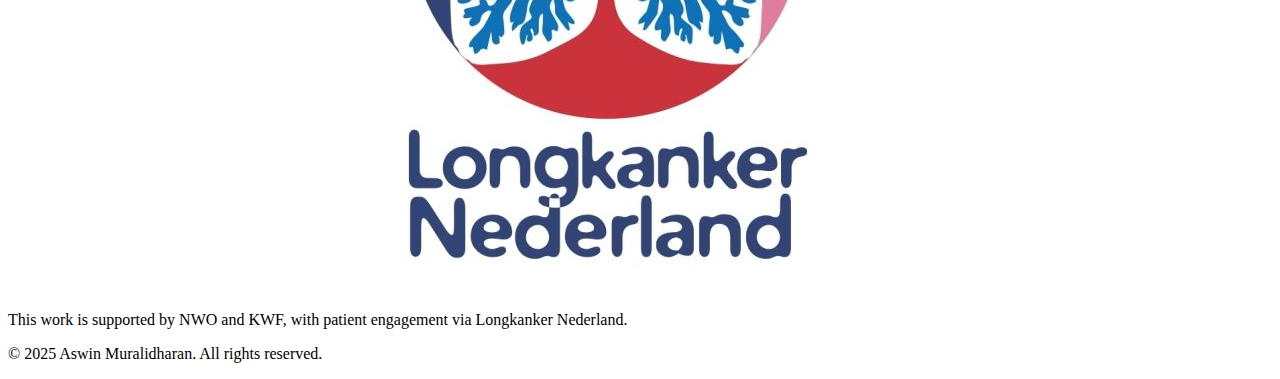
<file: research.html>
<!DOCTYPE html>
<html lang="en">
<head>
  <meta charset="UTF-8" />
  <meta name="viewport" content="width=device-width, initial-scale=1.0" />
  <title>Aswin Muralidharan – Research</title>
  <link href="https://fonts.googleapis.com/css2?family=Inter:wght@400;600&display=swap" rel="stylesheet" />
  <link rel="stylesheet" href="styles.css" />
</head>
<body>
  <div class="site-wrapper">
    <header>
      <nav>
        <ul class="nav">
          <li><a href="index.html">Home</a></li>
          <li><a href="research.html" class="active">Research</a></li>
          <li><a href="team.html">Team</a></li>
          <li><a href="publications.html">Publications</a></li>
          <li><a href="contact.html">Contact Us</a></li>
        </ul>
      </nav>
    </header>

  <main>
    <h1>CRISPR for Cancer Therapy</h1>
    <p>We are developing RNA-guided CRISPR systems as programmable tools for selectively eliminating cancer cells. These systems can target specific mutations that are undruggable by conventional therapeutics, offering a new avenue for targeted and precise cancer treatments.</p>

    <h1>Bacterial Defence Systems</h1>
    <p>To discover new conditionally activatable enzymes and effectors, we study how bacteria defend themselves against viral infection (phages). These systems offer a rich source of diverse enzymes with unique biochemical activities that could be harnessed in medicine and biotechnology.</p>

    <h1>Gene Delivery Methods</h1>
    <p>Efficient delivery remains a key hurdle both <em>in vivo</em> and <em>ex vivo</em>. We engineer and apply state of the art gene delivery technologies to introduce nucleic acids and proteins into difficult-to-transfect cells. Our work also includes fundamental studies of intracellular trafficking and delivery efficiency to understand the rate limiting steps.</p>

    <div class="funders">
        <img src="images/NWO.png" alt="NWO logo" />
        <img src="images/kwf.png" alt="KWF logo" />
        <img src="images/longkanker.jpg" alt="Longkanker Nederland logo" />
      </div>
      <div class="acknowledgement">
        This work is supported by NWO and KWF, with patient engagement via Longkanker Nederland.
      </div>
</main>

  <footer>
    <p>&copy; 2025 Aswin Muralidharan. All rights reserved.</p>
  </footer>
</div>
</body>
</html>
</file>
<file: styles.css>
.title {
    color: green;
}
</file>
